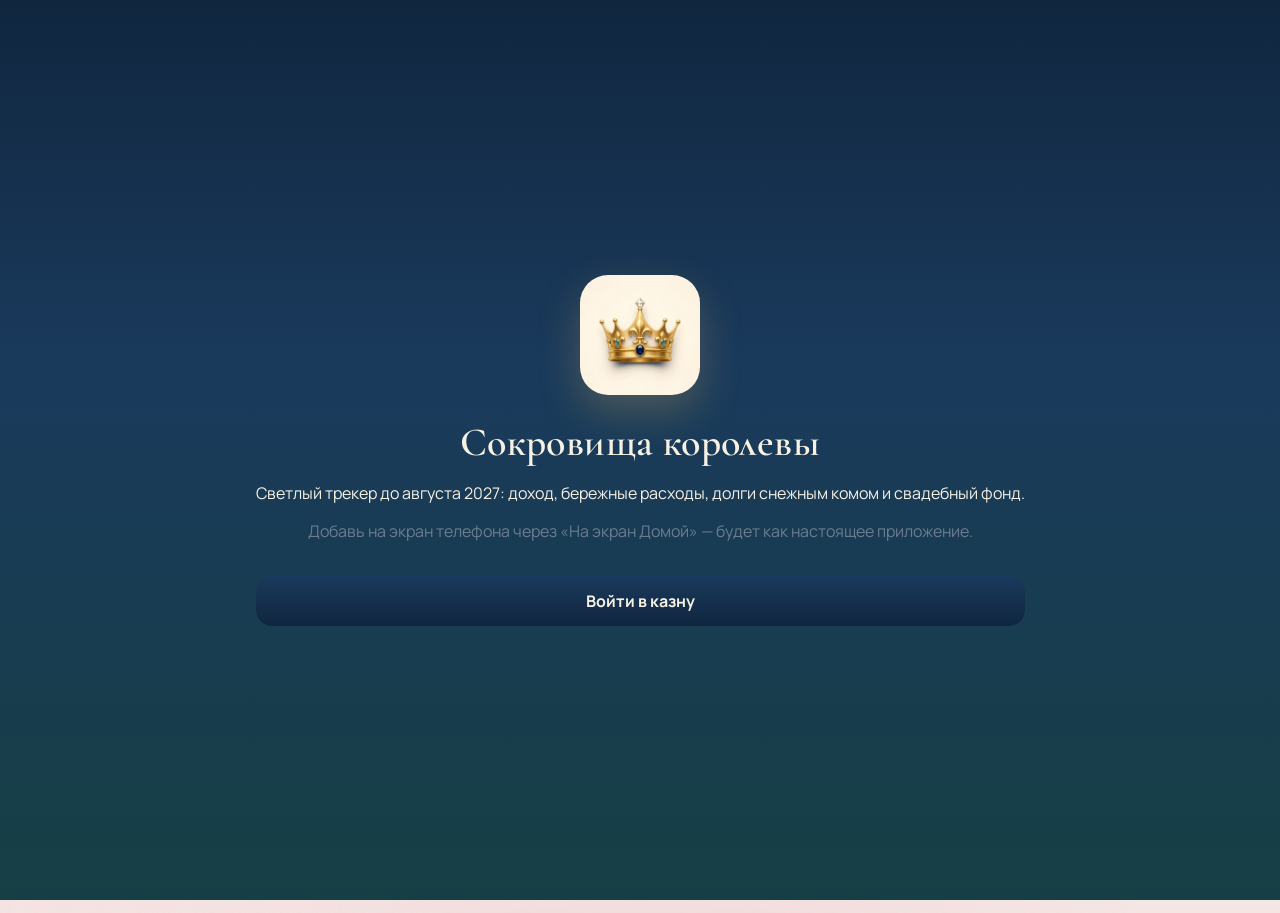
<file: index.html>
<!DOCTYPE html>
<html lang="ru">
<head>
  <meta charset="UTF-8">
  <meta name="viewport" content="width=device-width, initial-scale=1, maximum-scale=1, viewport-fit=cover">
  <meta name="theme-color" content="#f6f1e6">
  <meta name="apple-mobile-web-app-capable" content="yes">
  <meta name="apple-mobile-web-app-status-bar-style" content="default">
  <meta name="apple-mobile-web-app-title" content="Сокровища королевы">
  <title>Сокровища королевы</title>
  <link rel="manifest" href="./manifest.webmanifest">
  <link rel="icon" href="./icons/icon-192.png">
  <link rel="apple-touch-icon" href="./icons/apple-touch-icon.png">
  <link rel="preconnect" href="https://fonts.googleapis.com">
  <link rel="preconnect" href="https://fonts.gstatic.com" crossorigin>
  <link href="https://fonts.googleapis.com/css2?family=Cormorant+Garamond:wght@600;700&family=Manrope:wght@400;600;700&display=swap" rel="stylesheet">
  <link rel="stylesheet" href="./styles.css?v=8">
</head>
<body>
  <div id="app">
    <header class="topbar">
      <div class="brand-mark"><img src="./icons/icon-192.png" alt="Корона"></div>
      <div class="brand">
        <h1>Сокровища королевы</h1>
        <p id="hello-name">Снежа</p>
      </div>
    </header>

    <section id="coach" class="coach"></section>

    <main>
      <section class="view active" data-view="home">
        <section id="hero" class="hero"></section>
        <div id="home-stats" class="grid-3"></div>
        <div id="home-goals" class="grid-2"></div>
        <div class="section-title"><h3>Доходы и расходы</h3><span>ошибку можно поправить</span></div>
        <div id="home-ops" class="list"></div>
      </section>

      <section class="view" data-view="analytics">
        <div class="month-switch">
          <button type="button" onclick="shiftMonth(-1)">‹</button>
          <b id="month-label">Месяц</b>
          <button type="button" onclick="shiftMonth(1)">›</button>
        </div>
        <div id="an-kpis" class="grid-3"></div>
        <div class="section-title"><h3>План и факт</h3></div>
        <div class="canvas-wrap">
          <canvas id="bars"></canvas>
          <div class="bars-legend">
            <span><i class="lg lg-income"></i> доход</span>
            <span><i class="lg lg-spend"></i> расходы</span>
            <span><i class="lg lg-debt"></i> долги</span>
            <span><i class="lg lg-wed"></i> свадьба</span>
            <span class="muted">светлый столбик — план, насыщенный — факт</span>
          </div>
        </div>
        <div class="section-title"><h3>Категории расходов</h3><span>лимит 110 тыс.</span></div>
        <div id="cat-bars" class="card" style="margin-bottom:14px"></div>
        <div class="section-title"><h3>Куда уходят расходы</h3></div>
        <div class="canvas-wrap"><canvas id="donut"></canvas></div>
        <div class="section-title"><h3>Доход по форматам</h3><span>₽ / час</span></div>
        <div id="formats" class="list"></div>
        <div class="section-title"><h3>Год до свадьбы</h3></div>
        <div id="year-path" class="card" style="margin-bottom:14px"></div>
        <div id="insight" style="margin-bottom:18px"></div>
      </section>

      <section class="view" data-view="debts">
        <div class="card" id="debt-hero" style="margin-bottom:14px"></div>
        <div class="section-title"><h3>Четыре долга</h3><span>снежный ком по ставке</span></div>
        <div id="debt-list"></div>
        <div class="section-title"><h3>Подсказка казны</h3></div>
        <div id="debt-suggest"></div>
      </section>

      <section class="view" data-view="plan">
        <div class="section-title"><h3>Маршрут до августа 2027</h3></div>
        <div id="plan-list" class="timeline"></div>
        <div class="section-title"><h3>Контрольные точки</h3></div>
        <div id="checkpoints" class="list"></div>
        <div class="section-title"><h3>Правила месяца</h3></div>
        <div id="rules" class="card" style="margin-bottom:14px"></div>
        <div class="section-title"><h3>Казна</h3></div>
        <div class="card" style="margin-bottom:14px">
          <div class="field"><label>Как к тебе обращаться</label><input id="name-input" maxlength="24"></div>
          <button class="primary" type="button" onclick="saveName()">Сохранить имя</button>
          <div style="height:10px"></div>
          <button class="primary" type="button" onclick="doExport()">Сохранить копию казны</button>
          <button class="ghost" type="button" onclick="copyBackup()">Скопировать данные</button>
          <label class="ghost" style="display:block;text-align:center;padding:12px">
            Восстановить из файла
            <input type="file" accept="application/json" hidden onchange="doImport(event)">
          </label>
          <p class="muted" style="font-size:12px">Каждая запись уже живёт на этом телефоне — закрывать приложение не страшно. Копия нужна, если сменишь телефон, очистишь Safari или переустановишь иконку. На iPhone: «Сохранить копию» → Файлы или отправь себе в мессенджер.</p>
        </div>
      </section>
    </main>

    <nav class="nav">
      <button data-nav="home" class="active" type="button" onclick="setView('home')">
        <svg viewBox="0 0 24 24" fill="none" stroke="currentColor" stroke-width="1.7"><path d="M4 10.5 12 4l8 6.5V20a1 1 0 0 1-1 1h-5v-6H10v6H5a1 1 0 0 1-1-1z"/></svg>
        Казна
      </button>
      <button data-nav="analytics" type="button" onclick="setView('analytics')">
        <svg viewBox="0 0 24 24" fill="none" stroke="currentColor" stroke-width="1.7"><path d="M5 19V9M12 19V5M19 19v-7"/></svg>
        Аналитика
      </button>
      <button class="fab" type="button" onclick="openSheet('income')" aria-label="Добавить запись">+</button>
      <button data-nav="debts" type="button" onclick="setView('debts')">
        <svg viewBox="0 0 24 24" fill="none" stroke="currentColor" stroke-width="1.7"><path d="M4 8h16v10H4zM7 8V6a5 5 0 0 1 10 0v2"/></svg>
        Долги
      </button>
      <button data-nav="plan" type="button" onclick="setView('plan')">
        <svg viewBox="0 0 24 24" fill="none" stroke="currentColor" stroke-width="1.7"><path d="M7 4h10v16H7zM9 8h6M9 12h6M9 16h4"/></svg>
        Путь
      </button>
    </nav>
  </div>

  <div id="backdrop" class="sheet-backdrop" onclick="closeSheet()"></div>
  <section id="sheet" class="sheet" aria-label="Новая запись">
    <div class="grab"></div>
    <p id="sheet-edit-hint" class="sheet-edit-hint" hidden>Правка записи</p>
    <div class="tabs" id="sheet-tabs">
      <button type="button" data-tab="income" class="active" onclick="sheetTabTo('income')">Доход</button>
      <button type="button" data-tab="expense" onclick="sheetTabTo('expense')">Расход</button>
      <button type="button" data-tab="debt" onclick="sheetTabTo('debt')">Долг</button>
      <button type="button" data-tab="wedding" onclick="sheetTabTo('wedding')">Фонд</button>
    </div>
    <div class="sheet-fields">
      <div id="dynamic-chips" class="chips"></div>
      <div id="income-fields">
        <div class="field"><label>Источник</label><input id="entry-source" placeholder="Имя ученика или группа"></div>
        <div class="field"><label>Количество</label><input id="entry-qty" type="number" min="1" value="1"></div>
      </div>
      <div id="expense-fields" hidden></div>
      <div id="debt-fields" hidden></div>
      <div class="field"><label>Дата</label><input id="entry-date" type="date"></div>
      <div class="field"><label>Комментарий</label><input id="entry-note" placeholder="по желанию"></div>
    </div>
    <div class="keypad-block">
      <div class="amount-display">
        <span>сумма</span>
        <strong id="amount-value">0 ₽</strong>
      </div>
      <div class="pad" id="amount-pad">
        <button type="button" data-key="1">1</button>
        <button type="button" data-key="2">2</button>
        <button type="button" data-key="3">3</button>
        <button type="button" data-key="4">4</button>
        <button type="button" data-key="5">5</button>
        <button type="button" data-key="6">6</button>
        <button type="button" data-key="7">7</button>
        <button type="button" data-key="8">8</button>
        <button type="button" data-key="9">9</button>
        <button type="button" data-key="C">C</button>
        <button type="button" data-key="0">0</button>
        <button type="button" data-key="⌫">⌫</button>
      </div>
      <button class="primary" id="sheet-save" type="button" onclick="submitEntry()">Сохранить в казну</button>
      <button class="danger-btn" id="sheet-delete" type="button" hidden onclick="deleteEntry(editing.kind, editing.id)">Удалить запись</button>
      <button class="ghost" type="button" onclick="closeSheet()">Закрыть</button>
    </div>
  </section>

  <div id="welcome" class="welcome">
    <div>
      <img src="./icons/icon-512.png" alt="Корона">
      <h2>Сокровища королевы</h2>
      <p>Светлый трекер до августа 2027: доход, бережные расходы, долги снежным комом и свадебный фонд.</p>
      <p class="muted">Добавь на экран телефона через «На экран Домой» — будет как настоящее приложение.</p>
      <div style="height:18px"></div>
      <button class="primary" type="button" onclick="closeWelcome()">Войти в казну</button>
    </div>
  </div>
  <div id="toast" class="toast"></div>

  <script src="./js/config.js?v=8"></script>
  <script src="./js/coach.js?v=8"></script>
  <script src="./js/store.js?v=8"></script>
  <script src="./js/app.js?v=8"></script>
</body>
</html>
</file>
<file: styles.css>
*,
*::before,
*::after {
  box-sizing: border-box;
}

:root {
  --navy: #10263f;
  --navy-2: #1a3a5c;
  --ink: #1c2a3a;
  --muted: #6b7c8f;
  --blue: #4a7fb5;
  --sky: #7eb6d9;
  --aqua: #2f9e96;
  --aqua-soft: #d7f3ef;
  --cream: #f6f1e6;
  --cream-2: #fffbf4;
  --paper: rgba(255, 251, 244, 0.86);
  --gold: #c4a35a;
  --gold-2: #e6d5a8;
  --gold-deep: #8f7328;
  --blush: #e8b4c4;
  --line: rgba(16, 38, 63, 0.08);
  --shadow: 0 18px 40px rgba(16, 38, 63, 0.08);
  --radius: 22px;
  --nav: 78px;
  --safe-top: env(safe-area-inset-top);
  --safe-bottom: env(safe-area-inset-bottom);
}

html {
  touch-action: manipulation;
}

html, body {
  margin: 0;
  min-height: 100%;
  background:
    radial-gradient(1200px 500px at 50% -10%, rgba(126, 182, 217, 0.28), transparent 55%),
    radial-gradient(700px 400px at 100% 20%, rgba(47, 158, 150, 0.12), transparent 50%),
    radial-gradient(1000px 460px at 50% 112%, rgba(232, 180, 196, 0.30), transparent 56%),
    radial-gradient(520px 280px at 8% 100%, rgba(244, 210, 218, 0.20), transparent 58%),
    linear-gradient(180deg, #fbf7ee 0%, var(--cream) 42%, #f4e6e4 100%);
  color: var(--ink);
  font-family: Manrope, "Segoe UI", sans-serif;
  -webkit-font-smoothing: antialiased;
}

body {
  padding: 0;
}

body::after {
  content: "";
  position: fixed;
  left: 0;
  right: 0;
  bottom: 0;
  height: 46vh;
  pointer-events: none;
  z-index: 0;
  background:
    radial-gradient(900px 380px at 50% 118%, rgba(232, 176, 196, 0.34), transparent 58%),
    radial-gradient(420px 240px at 12% 108%, rgba(247, 214, 220, 0.22), transparent 62%);
}

button, input, select, textarea {
  font: inherit;
  color: inherit;
}

button, a, .nav, .sheet, .pad, .chips {
  touch-action: manipulation;
  -webkit-tap-highlight-color: transparent;
}

h1, h2, h3, .serif {
  font-family: "Cormorant Garamond", Georgia, serif;
  font-weight: 600;
  letter-spacing: 0.01em;
}

#app {
  width: min(480px, 100%);
  margin: 0 auto;
  min-height: 100dvh;
  position: relative;
  z-index: 1;
  padding-bottom: calc(var(--nav) + var(--safe-bottom) + 12px);
}

.topbar {
  padding: calc(14px + var(--safe-top)) 20px 8px;
  display: flex;
  align-items: center;
  gap: 12px;
}

.brand-mark {
  width: 46px;
  height: 46px;
  border-radius: 16px;
  overflow: hidden;
  box-shadow: 0 8px 18px rgba(196, 163, 90, 0.28);
  border: 1px solid var(--gold-2);
  background: var(--cream-2);
  flex: 0 0 auto;
}

.brand-mark img {
  width: 100%;
  height: 100%;
  object-fit: cover;
  display: block;
}

.brand h1 {
  margin: 0;
  font-size: 28px;
  line-height: 1;
  color: var(--navy);
}

.brand p {
  margin: 4px 0 0;
  font-size: 12px;
  letter-spacing: 0.12em;
  text-transform: uppercase;
  color: var(--gold-deep);
}

.view {
  display: none;
  padding: 6px 16px 24px;
}

.view .hero,
.view .grid-3,
.view .grid-2,
.view .list,
.view .canvas-wrap,
.view .timeline,
.view .month-switch,
.view .debt-card,
.view .card {
  margin-left: 0;
  margin-right: 0;
}

.view .section-title {
  padding-left: 4px;
  padding-right: 4px;
}

.view.active {
  display: block;
}

.coach {
  margin: 8px 16px 16px;
  padding: 16px 16px 14px;
  border-radius: var(--radius);
  background:
    linear-gradient(180deg, rgba(255, 251, 244, 0.95), rgba(247, 241, 230, 0.92));
  border: 1px solid rgba(196, 163, 90, 0.35);
  box-shadow: var(--shadow);
  position: relative;
  overflow: hidden;
}

.coach::before {
  content: "";
  position: absolute;
  left: 0;
  top: 0;
  bottom: 0;
  width: 4px;
  background: linear-gradient(180deg, var(--gold), var(--aqua));
}

.coach.praise::before { background: linear-gradient(180deg, var(--gold), #d4af67); }
.coach.nudge::before { background: linear-gradient(180deg, var(--aqua), var(--blue)); }

.coach-kicker {
  font-size: 11px;
  letter-spacing: 0.16em;
  text-transform: uppercase;
  color: var(--gold-deep);
  margin-bottom: 4px;
}

.coach h2 {
  margin: 0 0 6px;
  font-size: 26px;
  color: var(--navy);
}

.coach p {
  margin: 0;
  font-size: 14.5px;
  line-height: 1.45;
  color: #3d4d5f;
}

.coach small {
  display: block;
  margin-top: 10px;
  color: var(--muted);
  font-size: 11px;
}

.hero {
  margin: 0 16px 14px;
  padding: 18px;
  border-radius: 26px;
  background:
    linear-gradient(145deg, #163154 0%, #10263f 58%, #1c4d56 100%);
  color: #f7f1e4;
  box-shadow: 0 16px 36px rgba(16, 38, 63, 0.22);
  position: relative;
  overflow: hidden;
}

.hero::after {
  content: "";
  position: absolute;
  right: -30px;
  top: -40px;
  width: 160px;
  height: 160px;
  border-radius: 50%;
  background: radial-gradient(circle, rgba(196, 163, 90, 0.28), transparent 70%);
}

.hero .kicker {
  font-size: 11px;
  letter-spacing: 0.18em;
  text-transform: uppercase;
  color: var(--gold-2);
}

.hero .amount {
  font-family: "Cormorant Garamond", Georgia, serif;
  font-size: 42px;
  line-height: 1;
  margin: 8px 0 6px;
}

.hero .sub {
  font-size: 13px;
  opacity: 0.86;
}

.progress {
  margin-top: 14px;
  height: 8px;
  background: rgba(255, 255, 255, 0.12);
  border-radius: 99px;
  overflow: hidden;
}

.progress > span {
  display: block;
  height: 100%;
  border-radius: inherit;
  background: linear-gradient(90deg, var(--gold-2), #7ed6c9);
}

.grid-3, .grid-2 {
  display: grid;
  gap: 10px;
  margin: 0 16px 14px;
}

.grid-3 { grid-template-columns: 1fr 1fr 1fr; }
.grid-2 { grid-template-columns: 1fr 1fr; }

.stat, .card {
  background: var(--paper);
  border: 1px solid var(--line);
  border-radius: 18px;
  padding: 12px;
  box-shadow: 0 8px 20px rgba(16, 38, 63, 0.04);
}

button.stat {
  display: block;
  width: 100%;
  text-align: left;
  appearance: none;
  cursor: pointer;
  touch-action: manipulation;
}

.stat .label, .card .label {
  font-size: 11px;
  color: var(--muted);
  letter-spacing: 0.04em;
}

.stat .value, .metric {
  font-family: "Cormorant Garamond", Georgia, serif;
  font-size: 22px;
  color: var(--navy);
  margin-top: 4px;
}

.stat.good .value { color: var(--aqua); }
.stat.warn .value { color: #b8872a; }

button.stat:active {
  transform: scale(0.98);
}

.section-title {
  display: flex;
  justify-content: space-between;
  align-items: baseline;
  padding: 8px 20px 6px;
}

.section-title h3 {
  margin: 0;
  font-size: 22px;
  color: var(--navy);
}

.section-title span {
  font-size: 12px;
  color: var(--muted);
}

.list {
  margin: 0 16px;
  display: grid;
  gap: 8px;
}

.row {
  display: flex;
  gap: 10px;
  align-items: center;
  padding: 12px;
  background: var(--paper);
  border-radius: 16px;
  border: 1px solid var(--line);
}

.row .dot {
  width: 10px;
  height: 10px;
  border-radius: 50%;
  background: var(--gold);
  flex: 0 0 auto;
}

.row .dot.expense { background: var(--blue); }
.row .dot.debt { background: #c36b6b; }
.row .dot.wedding { background: var(--aqua); }

.row .meta { flex: 1; min-width: 0; }
.row .meta b { display: block; font-size: 14px; }
.row .meta span { color: var(--muted); font-size: 12px; }
.row .sum { font-weight: 700; font-size: 14px; color: var(--navy); white-space: nowrap; }
.row .sum.minus { color: #8a4a4a; }

.row-actions {
  display: flex;
  gap: 6px;
  flex: 1 0 100%;
  justify-content: flex-end;
  padding-top: 2px;
}

.row-actions button,
.danger-btn {
  border: 1px solid var(--line);
  background: #fff;
  border-radius: 12px;
  padding: 7px 12px;
  font-size: 12px;
  font-weight: 600;
  color: var(--navy);
}

.row-actions button.danger,
.danger-btn {
  color: #8a4a4a;
  border-color: rgba(138, 74, 74, 0.25);
  width: 100%;
  margin: 0 0 6px;
}

.row-actions button.danger {
  width: auto;
  margin: 0;
}

.sheet-edit-hint {
  text-align: center;
  font-size: 12px;
  letter-spacing: 0.14em;
  text-transform: uppercase;
  color: var(--gold-deep);
  margin: 0 0 10px;
  flex-shrink: 0;
}

.row {
  flex-wrap: wrap;
}

.nav {
  position: fixed;
  left: 50%;
  transform: translateX(-50%);
  bottom: 0;
  width: min(480px, 100%);
  height: calc(var(--nav) + var(--safe-bottom));
  padding: 8px 10px var(--safe-bottom);
  display: grid;
  grid-template-columns: 1fr 1fr 64px 1fr 1fr;
  align-items: start;
  background: rgba(255, 247, 246, 0.88);
  backdrop-filter: blur(16px);
  border-top: 1px solid rgba(232, 176, 196, 0.28);
  z-index: 20;
}

.nav button {
  border: 0;
  background: none;
  color: var(--muted);
  display: flex;
  flex-direction: column;
  align-items: center;
  gap: 4px;
  font-size: 10px;
  letter-spacing: 0.04em;
}

.nav button.active { color: var(--navy); }
.nav svg { width: 22px; height: 22px; }

.fab {
  width: 58px;
  height: 58px;
  margin-top: -22px;
  border-radius: 50%;
  border: 0;
  background: linear-gradient(180deg, #e8d7a4, #c4a35a 55%, #8f7328);
  color: var(--navy);
  font-size: 32px;
  line-height: 1;
  box-shadow: 0 10px 24px rgba(143, 115, 40, 0.35);
}

.sheet-backdrop {
  position: fixed;
  inset: 0;
  background: rgba(16, 38, 63, 0.38);
  opacity: 0;
  pointer-events: none;
  transition: opacity 0.2s;
  z-index: 30;
}

.sheet-backdrop.show {
  opacity: 1;
  pointer-events: auto;
}

.sheet {
  position: fixed;
  left: 50%;
  transform: translateX(-50%) translateY(110%);
  bottom: 0;
  width: min(480px, 100%);
  max-height: 92dvh;
  background: #fffbf4;
  border-radius: 28px 28px 0 0;
  border: 1px solid rgba(196, 163, 90, 0.35);
  box-shadow: 0 -20px 50px rgba(16, 38, 63, 0.18);
  z-index: 31;
  transition: transform 0.28s ease;
  overflow: hidden;
  display: flex;
  flex-direction: column;
  padding: 10px 16px 0;
  touch-action: manipulation;
}

.sheet.open { transform: translateX(-50%) translateY(0); }

.sheet-fields {
  flex: 1 1 auto;
  min-height: 0;
  overflow: auto;
  overscroll-behavior: contain;
  -webkit-overflow-scrolling: touch;
}

.keypad-block {
  flex: 0 0 auto;
  padding: 4px 0 calc(12px + var(--safe-bottom));
  background: #fffbf4;
  touch-action: manipulation;
}

.grab {
  width: 42px;
  height: 4px;
  border-radius: 99px;
  background: #e0d5c0;
  margin: 6px auto 10px;
  flex-shrink: 0;
}

.tabs {
  display: flex;
  gap: 6px;
  background: #efe6d4;
  padding: 4px;
  border-radius: 999px;
  margin-bottom: 8px;
  flex-shrink: 0;
}

.tabs button {
  flex: 1;
  border: 0;
  background: transparent;
  padding: 8px 4px;
  border-radius: 999px;
  font-size: 13px;
  color: var(--muted);
}

.tabs button.active {
  background: #fff;
  color: var(--navy);
  box-shadow: 0 4px 10px rgba(16, 38, 63, 0.08);
}

.amount-display {
  text-align: center;
  padding: 2px 0 6px;
}

.amount-display span {
  display: block;
  font-size: 11px;
  letter-spacing: 0.14em;
  text-transform: uppercase;
  color: var(--gold-deep);
}

.amount-display strong {
  font-family: "Cormorant Garamond", Georgia, serif;
  font-size: 36px;
  line-height: 1.1;
  color: var(--navy);
}

.chips {
  display: flex;
  flex-wrap: wrap;
  gap: 8px;
  margin: 8px 0 12px;
}

.chips button, .chip {
  border: 1px solid var(--line);
  background: #fff;
  border-radius: 999px;
  padding: 8px 12px;
  font-size: 13px;
}

.chips button.active {
  background: var(--navy);
  color: #f7f1e4;
  border-color: var(--navy);
}

.field {
  display: grid;
  gap: 4px;
  margin-bottom: 10px;
}

.field label {
  font-size: 12px;
  color: var(--muted);
}

.field input, .field select, .field textarea {
  width: 100%;
  border: 1px solid var(--line);
  background: #fff;
  border-radius: 14px;
  padding: 11px 12px;
  outline: none;
}

.field input:focus, .field select:focus, .field textarea:focus {
  border-color: var(--gold);
}

.pad {
  display: grid;
  grid-template-columns: repeat(3, 1fr);
  gap: 6px;
  margin: 0 0 10px;
  touch-action: manipulation;
}

.pad button {
  height: 46px;
  border: 0;
  border-radius: 14px;
  background: #f3ead8;
  font-size: 18px;
  font-weight: 600;
  touch-action: manipulation;
  user-select: none;
  -webkit-user-select: none;
}

.primary, .ghost {
  width: 100%;
  border: 0;
  border-radius: 16px;
  padding: 14px;
  font-weight: 700;
}

.primary {
  background: linear-gradient(180deg, #1a3a5c, #10263f);
  color: #f7f1e4;
}

.ghost {
  background: transparent;
  color: var(--muted);
}

.bar-row {
  display: grid;
  grid-template-columns: 92px 1fr 72px;
  gap: 8px;
  align-items: center;
  padding: 8px 0;
  font-size: 13px;
}

.bar {
  height: 10px;
  background: #efe6d4;
  border-radius: 99px;
  overflow: hidden;
}

.bar > i {
  display: block;
  height: 100%;
  background: linear-gradient(90deg, var(--navy-2), var(--aqua));
}

.bar.gold > i { background: linear-gradient(90deg, var(--gold-deep), var(--gold-2)); }
.bar.warn > i { background: linear-gradient(90deg, #c4a35a, #c36b6b); }

.timeline {
  margin: 0 16px;
  border-left: 2px solid var(--gold-2);
  padding-left: 14px;
}

.tl {
  position: relative;
  padding: 0 0 16px;
}

.tl::before {
  content: "";
  position: absolute;
  left: -19px;
  top: 6px;
  width: 10px;
  height: 10px;
  border-radius: 50%;
  background: var(--gold);
  box-shadow: 0 0 0 4px #f6f1e6;
}

.tl.now::before { background: var(--aqua); }
.tl.done::before { background: var(--navy); }

.debt-card {
  margin: 0 16px 10px;
  padding: 14px;
  border-radius: 18px;
  background: var(--paper);
  border: 1px solid var(--line);
}

.debt-card.priority {
  border-color: rgba(196, 163, 90, 0.7);
  box-shadow: 0 10px 24px rgba(196, 163, 90, 0.12);
}

.debt-head {
  display: flex;
  justify-content: space-between;
  gap: 8px;
  align-items: flex-start;
}

.debt-name-row {
  display: flex;
  align-items: center;
  gap: 6px;
  min-width: 0;
  flex: 1;
}

.debt-name-row b {
  font-size: 15px;
}

.pencil {
  width: 32px;
  height: 32px;
  flex: 0 0 auto;
  border: 1px solid rgba(196, 163, 90, 0.45);
  background: #fffbf4;
  border-radius: 10px;
  color: var(--gold-deep);
  display: grid;
  place-items: center;
  padding: 0;
}

.pencil svg {
  width: 16px;
  height: 16px;
}

.debt-rename {
  width: 100%;
  border: 1px solid var(--gold);
  background: #fff;
  border-radius: 12px;
  padding: 8px 10px;
  font-weight: 700;
  outline: none;
}

.pri-badge {
  font-size: 11px;
  letter-spacing: 0.04em;
  color: var(--gold-deep);
  background: rgba(196, 163, 90, 0.16);
  border-radius: 999px;
  padding: 3px 8px;
  white-space: nowrap;
}

.muted { color: var(--muted); }
.empty { text-align: center; color: var(--muted); padding: 18px 8px; font-size: 14px; }

.canvas-wrap {
  margin: 0 16px 14px;
  padding: 12px;
  background: var(--paper);
  border-radius: 18px;
  border: 1px solid var(--line);
}

canvas { width: 100%; display: block; }

.bars-legend {
  display: grid;
  grid-template-columns: 1fr 1fr;
  gap: 6px 12px;
  align-items: center;
  margin-top: 10px;
  font-size: 12px;
  color: var(--navy);
}

.bars-legend .muted {
  grid-column: 1 / -1;
  font-size: 11px;
  letter-spacing: 0.02em;
}

.bars-legend .lg {
  display: inline-block;
  width: 9px;
  height: 9px;
  border-radius: 99px;
  margin-right: 5px;
  vertical-align: -1px;
}

.lg-income { background: #163154; }
.lg-spend { background: #2a6f68; }
.lg-debt { background: #6e3f48; }
.lg-wed { background: #c4a35a; }

.check {
  display: flex;
  gap: 10px;
  align-items: flex-start;
  padding: 8px 0;
  font-size: 14px;
}

.check input { margin-top: 3px; accent-color: var(--gold-deep); }

.toast {
  position: fixed;
  left: 50%;
  transform: translateX(-50%) translateY(20px);
  bottom: calc(var(--nav) + 18px);
  background: var(--navy);
  color: #f7f1e4;
  padding: 10px 16px;
  border-radius: 999px;
  opacity: 0;
  pointer-events: none;
  transition: 0.2s;
  z-index: 50;
  font-size: 13px;
}

.toast.show { opacity: 1; transform: translateX(-50%) translateY(0); }

.welcome {
  position: fixed;
  inset: 0;
  z-index: 60;
  background: linear-gradient(180deg, #10263f, #1a3a5c 40%, #163f45);
  color: #f7f1e4;
  display: none;
  align-items: center;
  justify-content: center;
  padding: 32px 24px;
  text-align: center;
}

.welcome.show { display: flex; }

.welcome img {
  width: 120px;
  height: 120px;
  border-radius: 28px;
  margin-bottom: 18px;
  box-shadow: 0 16px 40px rgba(196, 163, 90, 0.3);
}

.welcome h2 {
  font-size: 40px;
  margin: 0 0 8px;
  color: #f7f1e4;
}

.icon-btn {
  border: 0;
  background: transparent;
  color: var(--navy);
  padding: 6px;
}

.month-switch {
  display: flex;
  align-items: center;
  justify-content: space-between;
  margin: 0 16px 12px;
}

.month-switch button {
  width: 36px;
  height: 36px;
  border-radius: 12px;
  border: 1px solid var(--line);
  background: #fff;
}
</file>
